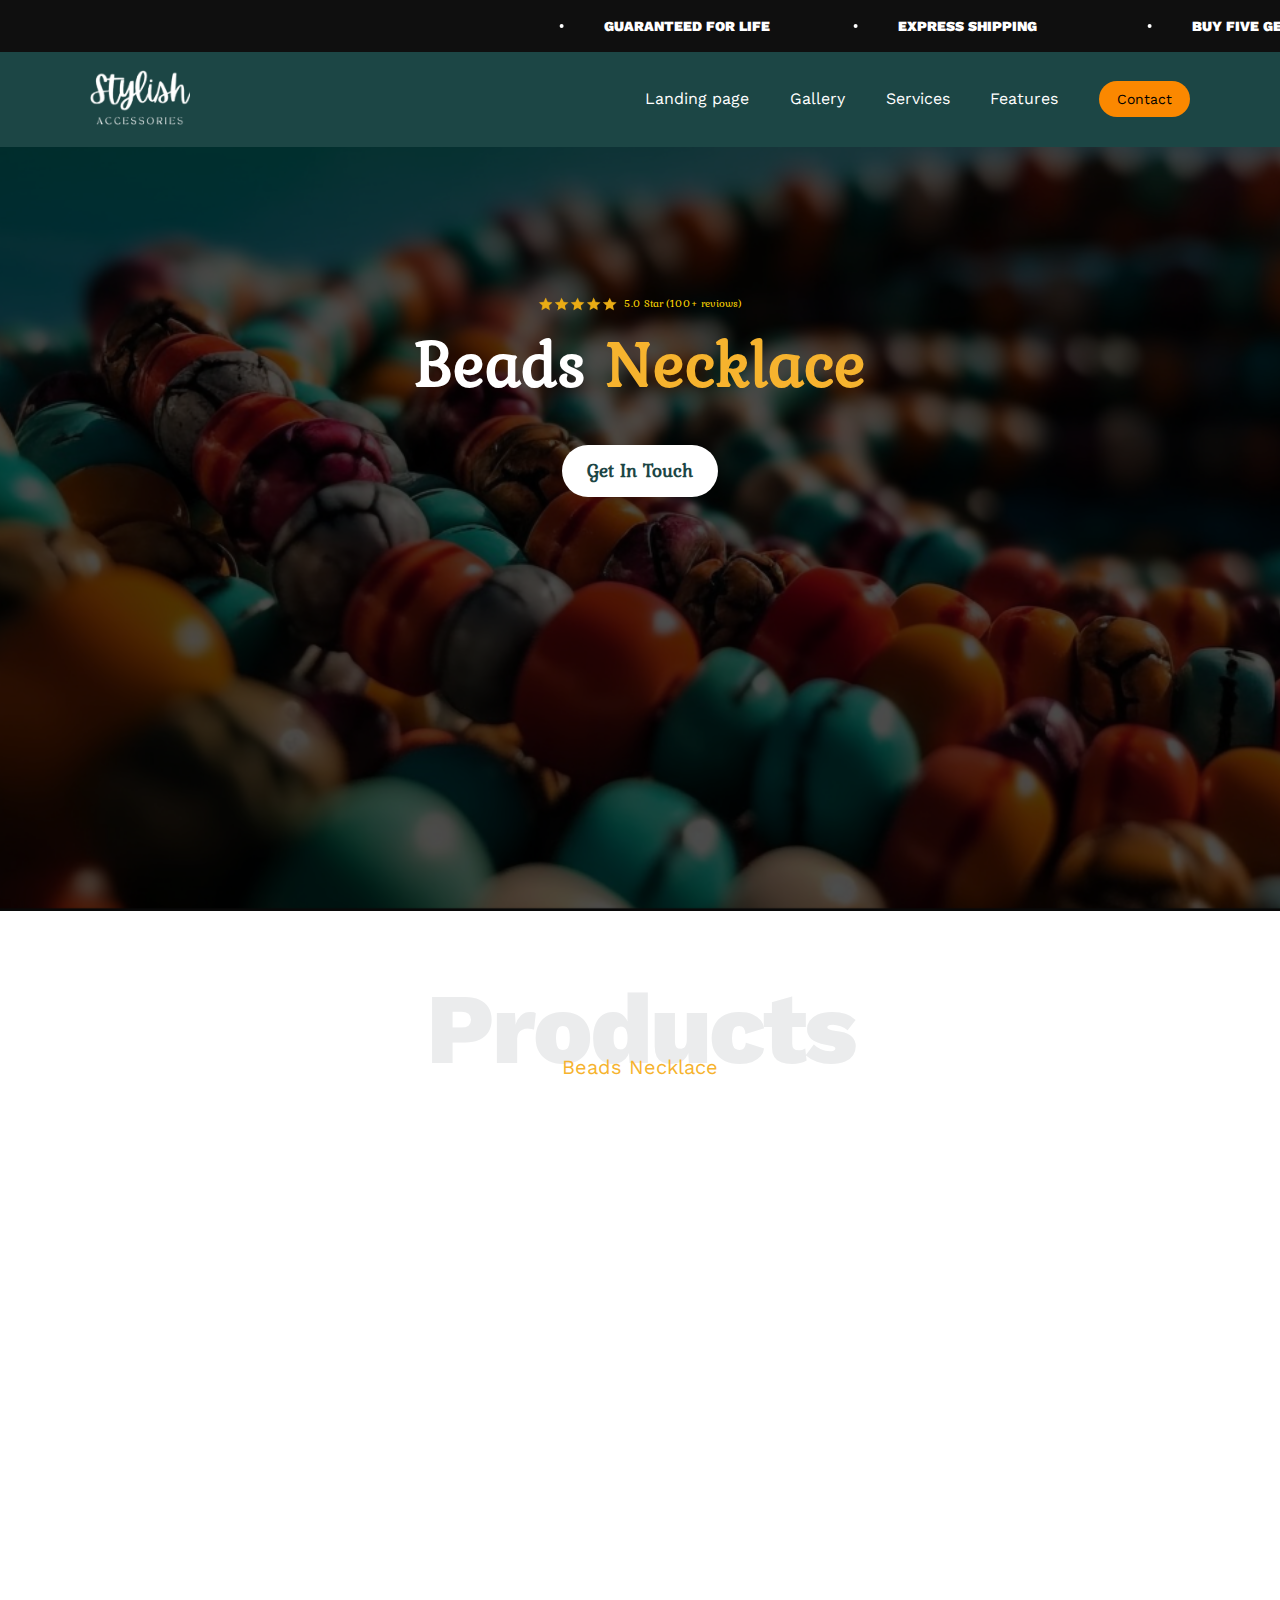
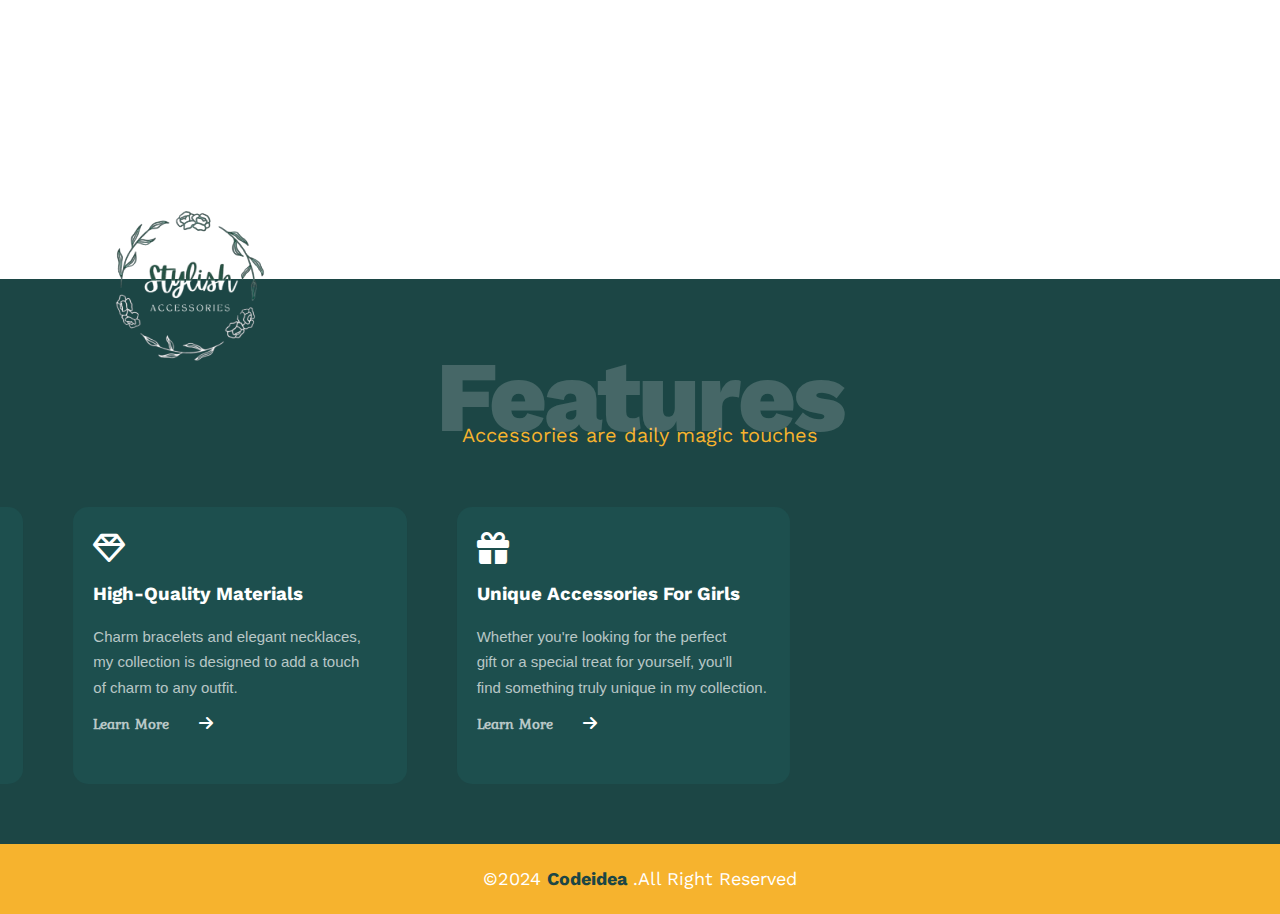
<file: beads-necklace.html>
<!DOCTYPE html>
<html lang="en">
<head>
    <meta charset="UTF-8">
    <meta name="viewport" content="width=device-width, initial-scale=1.0">
    <title>Beads Necklace</title>
    <!-- main template CSS file -->
    <link rel="stylesheet" href="css/style.css">
    <link rel="stylesheet" href="css/beads-necklace.css">
    <!-- render all elements normally -->
    <link rel="stylesheet" href="css/normalize.css">
        <!-- google gonts -->
    <link href="https://fonts.googleapis.com/css2?family=Kurale&family=Vidaloka&display=swap" rel="stylesheet">

    <link href="https://fonts.googleapis.com/css2?family=Londrina+Outline&display=swap" rel="stylesheet">

    <link href="https://fonts.googleapis.com/css2?family=Londrina+Outline&family=Raleway:ital,wght@0,100..900;1,100..900&display=swap" rel="stylesheet">


    <link rel="preconnect" href="https://fonts.googleapis.com">
    <link rel="preconnect" href="https://fonts.gstatic.com" crossorigin>
    <link href="https://fonts.googleapis.com/css2?family=Work+Sans:ital,wght@0,300;0,400;0,500;0,600;0,700;1,200;1,600;1,700&display=swap" rel="stylesheet">
    <!-- icons -->
    <link rel="stylesheet" href="https://cdnjs.cloudflare.com/ajax/libs/font-awesome/6.2.0/css/all.min.css">
</head>
<body>
    <div class="scrolling-list ">
        <div class="scrolling-list-container">
            <span class="circle"></span>
            <span>GUARANTEED FOR LIFE</span>
            <span class="circle"></span>
            <span>EXPRESS SHIPPING</span>
            <span class="circle"></span>
            <span>BUY FIVE GET ONE 50% OFF</span>
            <span class="circle"></span>
            <span>GUARANTEED FOR LIFE</span>
            <span class="circle"></span>
            <span>EXPRESS SHIPPING</span>
            <span class="circle"></span>
            <span>BUY FIVE GET ONE 50% OFF</span>
            <span class="circle"></span>
            <span>GUARANTEED FOR LIFE</span>
            <span class="circle"></span>
            <span>EXPRESS SHIPPING</span>
            <span class="circle"></span>
            <span>BUY FIVE GET ONE 50% OFF</span>
            <span class="circle"></span>
            <span>GUARANTEED FOR LIFE</span>
            <span class="circle"></span>
            <span>EXPRESS SHIPPING</span>
            <span class="circle"></span>
            <span>BUY FIVE GET ONE 50% OFF</span>
            <span class="circle"></span>
            <span>GUARANTEED FOR LIFE</span>
            <span class="circle"></span>
            <span>EXPRESS SHIPPING</span>
            <span class="circle"></span>
            <span>BUY FIVE GET ONE 50% OFF</span>
            <span class="circle"></span>
            <span>GUARANTEED FOR LIFE</span>
            <span class="circle"></span>
            <span>EXPRESS SHIPPING</span>
            <span class="circle"></span>
            <span>BUY FIVE GET ONE 50% OFF</span>
            <span class="circle"></span>
        </div>
    </div>
    <!-- end about us -->

    <div class="header-spacer"> 
        <div class="header">
            <div class="container">
                <a href="index.html"><img class="logo" src="images/logo332.png" alt=""></a>
                <div class="links">
                    <span class="icon">
                        <span></span>
                        <span></span>
                        <span></span>
                    </span>
                    <ul class="ul">
                        <li><a href="index.html">Landing page</a></li>
                        <li><a href="index.html#gallery">Gallery</a></li>
                        <li><a href="index.html#services">Services</a></li>
                        <li><a href="index.html#features">Features</a></li>
                            <a href="https://chat.whatsapp.com/KmsNPLaY1Qe7cDNpF7Rr8Y" class="contact">
                            <button class="button">
                                Contact
                            </button>
                            </a>
                        </li>
                    </ul>
                </div> 
                <menu class="menu">
                    <div class="x">X</div>
                    <ul class="Phone-ul">
                        <li><a href="#landing">Landing page</a></li>
                        <li><a href="#gallery">Gallery</a></li>
                        <li><a href="#services">Services</a></li>
                        <li><a href="#features">Features</a></li>
                        <li><a href="beads-necklace.html">Beads Necklace</a></li>
                        <li><a href="phone-charm.html">Phone Charm</a></li>
                        <li><a href="bracelet.html">Beads Bracelet</a></li>
                    </ul>
                </menu>
            </div>
        </div>
    </div>
    <!-- end header -->
    <!-- start landing section -->
    <div class="beads-necklace-landing" id="beads-necklace-landing">
        <div class="over-lay"></div>
        <div class="container">
            <div class="intro-text">
                <div class="five-stars">
                    <img src="images/five-stars2.png" alt="">
                    5.0 Star (100+ reviows)
                </div>
                <h1 class="intro-title"><span>Beads</span> Necklace</h1>
                <a href="https://chat.whatsapp.com/KmsNPLaY1Qe7cDNpF7Rr8Y" class="button">Get In Touch</a>
            </div>
        </div>
    </div>
    <div class="products">
        <h2 class="special-heading">
            Products
        </h2>
        <p>Beads Necklace</p>
        <div class="container">
            <div class="prod">
                <img src="images/product2.png" alt="">
                <p>Beads necklace in white with smiley face </p>
                <div class="save">
                    <span class="after-save">LE 20</span>
                    <span class="before-save">LE 25</span>
                </div>
            </div>
            <div class="prod">
                <img src="images/product3.png" alt="">
                <p>Beads necklace in baby blue and white</p>
                <div class="save">
                    <span class="after-save">LE 20</span>
                    <span class="before-save">LE 25</span>
                </div>
            </div>
            <div class="prod">
                <img src="images/product7.png" alt="">
                <p>Beads necklace in black and white with hearts</p>
                <div class="save">
                    <span class="after-save">LE 20</span>
                    <span class="before-save">LE 25</span>
                </div>
            </div>
            <div class="prod">
                <img src="images/product1.png" alt="">
                <p>Beads necklace in blue and white</p>
                <div class="save">
                    <span class="after-save">LE 20</span>
                    <span class="before-save">LE 25</span>
                </div>
            </div>
            <div class="prod">
                <img src="images/product5.png" alt="">
                <p>Beads necklace in green and white</p>
                <div class="save">
                    <span class="after-save">LE 20</span>
                    <span class="before-save">LE 25</span>
                </div>
            </div>
            <div class="prod">
                <img src="images/product6.png" alt="">
                <p>Beads necklace in green and white with flowers</p>
                <div class="save">
                    <span class="after-save">LE 20</span>
                    <span class="before-save">LE 25</span>
                </div>
            </div>
            <div class="prod">
                <img src="images/product8.png" alt="">
                <p>Colorful beaded necklace with hearts</p>
                <div class="save">
                    <span class="after-save">LE 20</span>
                    <span class="before-save">LE 25</span>
                </div>
            </div>
            <div class="prod">
                <img src="images/product4.png" alt="">
                <p>Beads necklace in yellow and pink</p>
                <div class="save">
                    <span class="after-save">LE 20</span>
                    <span class="before-save">LE 25</span>
                </div>
            </div>
        </div>
    </div>
        <!-- start features -->
        <div class="features" id="features">
            <div class="animation-logo">
                <img src="images/logoooo11.png" alt="">
                <img class="logo2" src="images/logoooo2.png" alt="">
            </div>
            <h2 class="special-heading">
                Features
            </h2>
            <p>Accessories are daily magic touches</p>
            <div class="container">
                <div class="feat feat1">
                    <i class="fa-solid fa-wand-magic-sparkles fa-2x"></i>
                    <h3>Created With Love</h3>
                    <P>Each piece I create is handmade with love <br> and attention to detail,
                        ensuring that every accessory is as special as the girl who wears it. 
                    </P>
                    <a href="#gallery" class="button">
                        <span>Learn More</span>
                        <div class="arrow">
                            <i class="fa-solid fa-arrow-right"></i>
                        </div>
                    </a>
                </div>
                <div class="feat feat2">
                    <i class="far fa-gem fa-2x"></i>
                    <h3>High-Quality Materials</h3>
                    <P>
                        Charm bracelets and elegant necklaces, <br>
                        my collection is designed to add a touch <br> 
                        of charm to any outfit. 
                    </P>
                    <a href="#gallery" class="button">
                        <span>Learn More</span>
                        <div class="arrow">
                            <i class="fa-solid fa-arrow-right"></i>
                        </div>
                    </a>
                </div>
                <div class="feat feat3">
                    <i class="fa-solid fa-gift fa-2x"></i>
                    <h3>Unique Accessories For Girls</h3>
                    <P>
                        Whether you're looking for the perfect <br>
                        gift or a special treat for yourself, you'll <br> 
                        find something truly unique in my collection. 
                    </P>
                    <a href="#gallery" class="button">
                        <span>Learn More</span>
                        <div class="arrow">
                            <i class="fa-solid fa-arrow-right"></i>
                        </div>
                    </a>
                </div>
            </div>
        </div>
        <!-- end features -->
        <div class="footer">
            &copy;2024 <span>Codeidea</span> .All Right Reserved 
        </div>

    <script src="js/main.js"></script>
    <script src="js/js2.js"></script>

    </body>
</html>
</file>
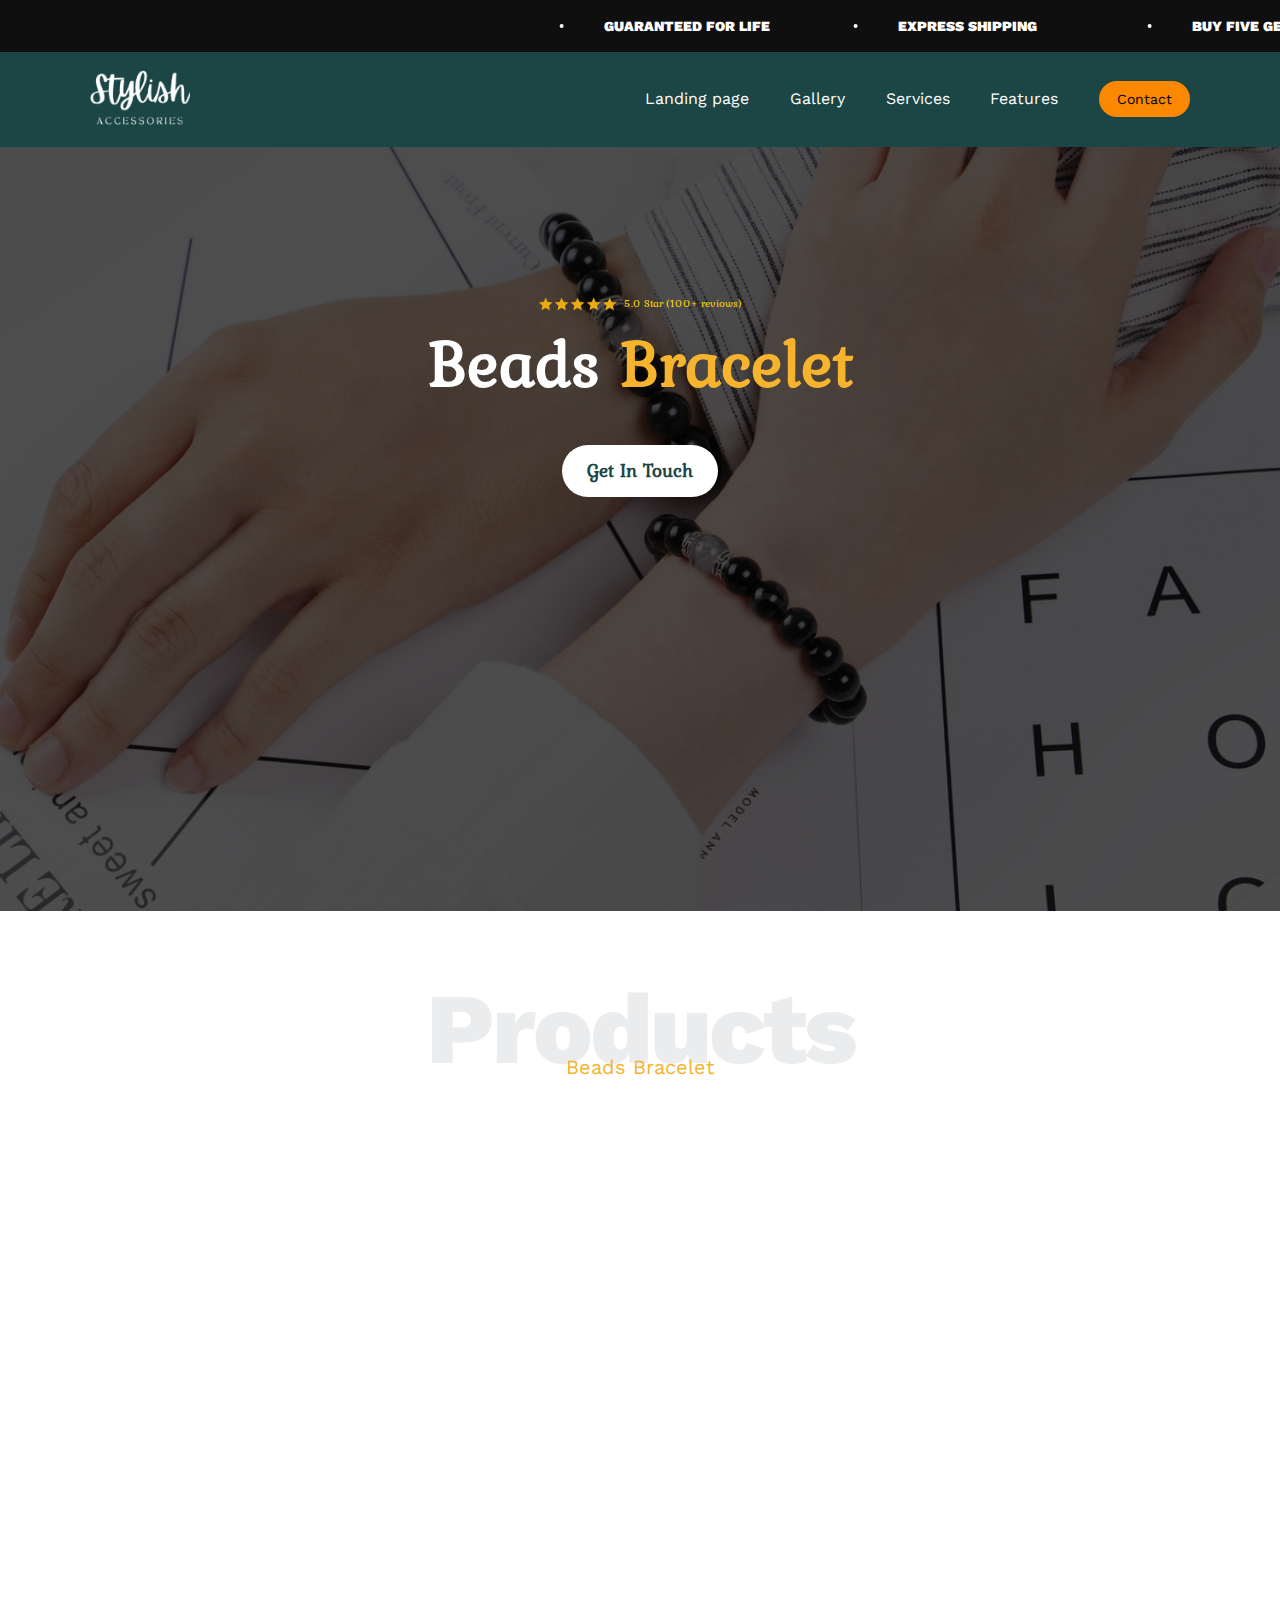
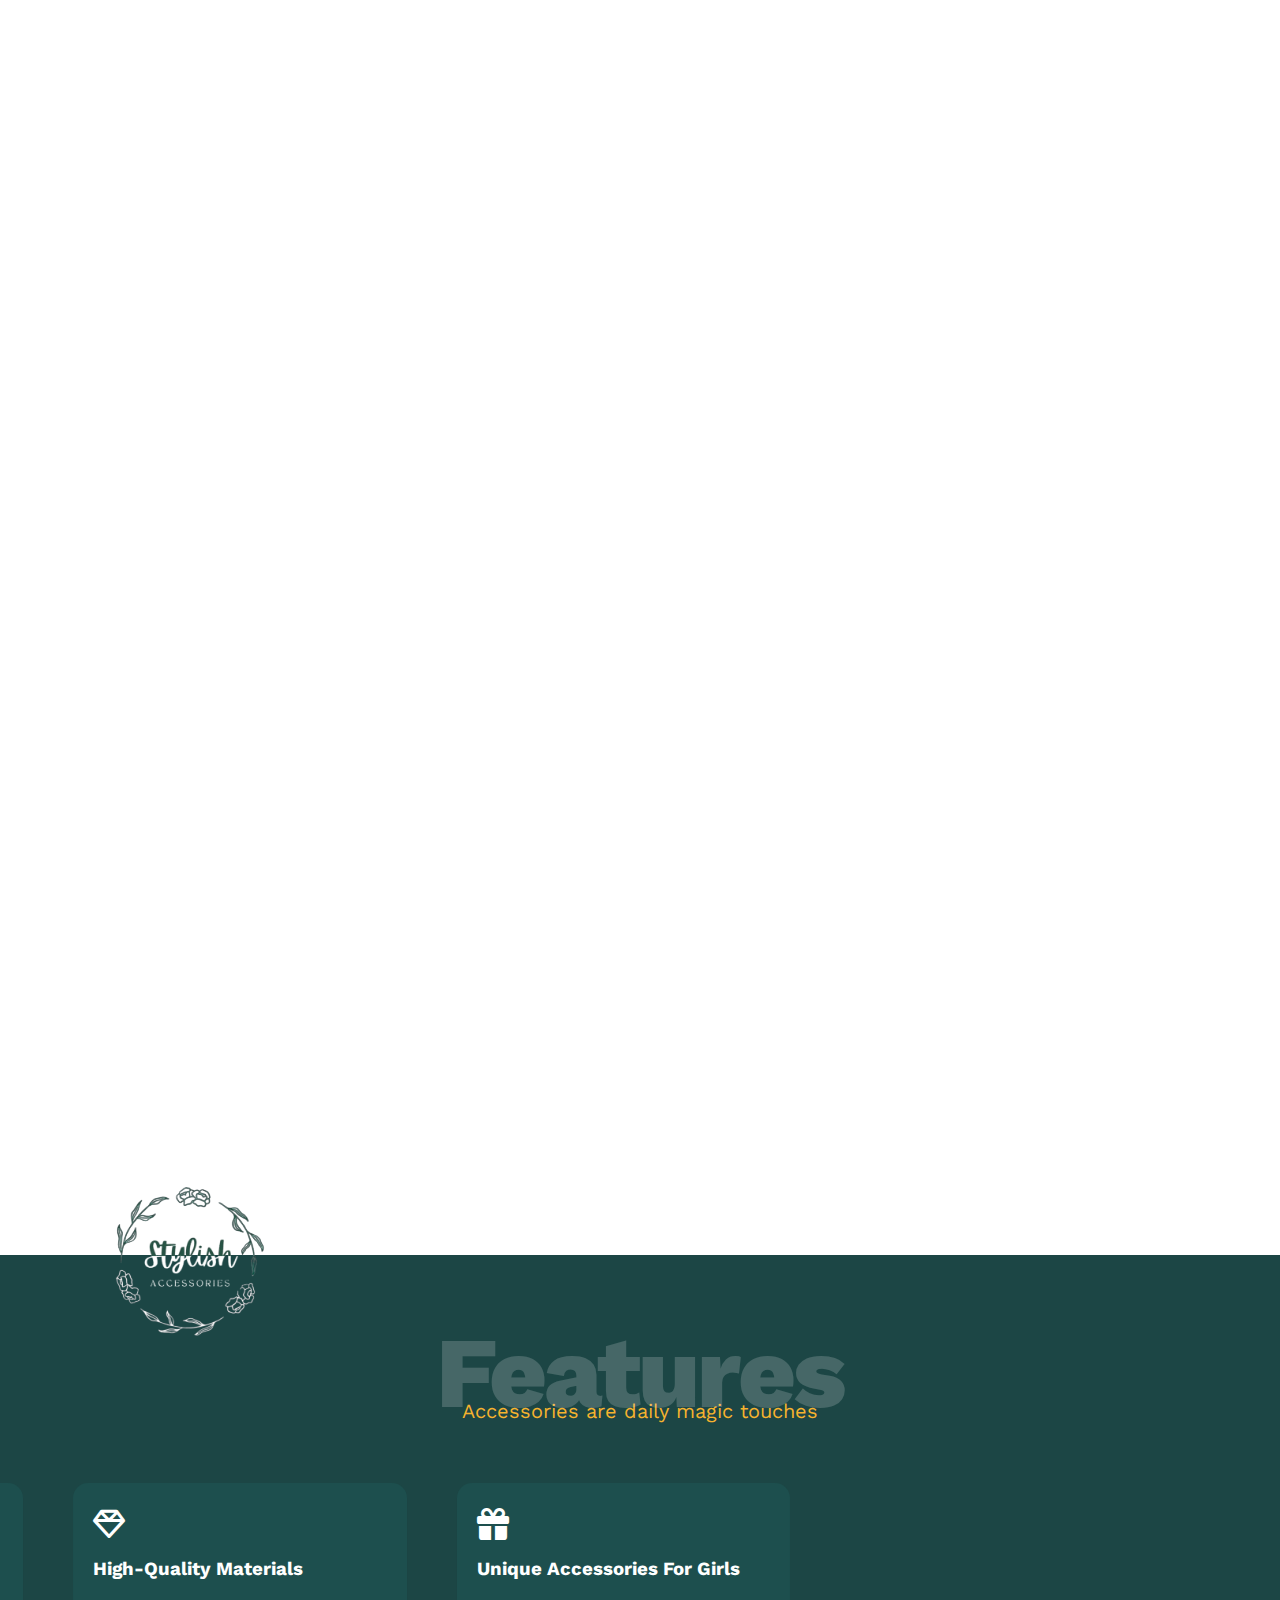
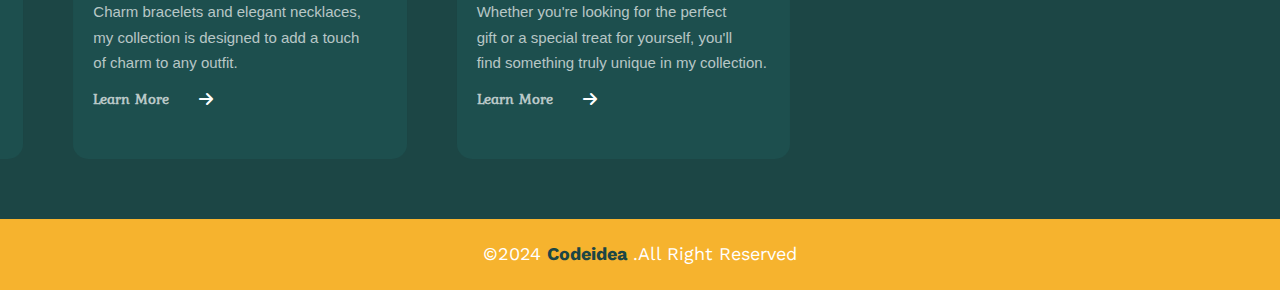
<file: bracelet.html>
<!DOCTYPE html>
<html lang="en">
<head>
    <meta charset="UTF-8">
    <meta name="viewport" content="width=device-width, initial-scale=1.0">
    <title>Beads Necklace</title>
    <!-- main template CSS file -->
    <link rel="stylesheet" href="css/style.css">
    <link rel="stylesheet" href="css/beads-necklace.css">
    <link rel="stylesheet" href="css/phone-charm.css">
    <link rel="stylesheet" href="css/bracelet.css">
    <!-- render all elements normally -->
    <link rel="stylesheet" href="css/normalize.css">
        <!-- google gonts -->
    <link href="https://fonts.googleapis.com/css2?family=Kurale&family=Vidaloka&display=swap" rel="stylesheet">

    <link href="https://fonts.googleapis.com/css2?family=Londrina+Outline&display=swap" rel="stylesheet">

    <link href="https://fonts.googleapis.com/css2?family=Londrina+Outline&family=Raleway:ital,wght@0,100..900;1,100..900&display=swap" rel="stylesheet">


    <link rel="preconnect" href="https://fonts.googleapis.com">
    <link rel="preconnect" href="https://fonts.gstatic.com" crossorigin>
    <link href="https://fonts.googleapis.com/css2?family=Work+Sans:ital,wght@0,300;0,400;0,500;0,600;0,700;1,200;1,600;1,700&display=swap" rel="stylesheet">
    <!-- icons -->
    <link rel="stylesheet" href="https://cdnjs.cloudflare.com/ajax/libs/font-awesome/6.2.0/css/all.min.css">
</head>
<body>
    <div class="scrolling-list ">
        <div class="scrolling-list-container">
            <span class="circle"></span>
            <span>GUARANTEED FOR LIFE</span>
            <span class="circle"></span>
            <span>EXPRESS SHIPPING</span>
            <span class="circle"></span>
            <span>BUY FIVE GET ONE 50% OFF</span>
            <span class="circle"></span>
            <span>GUARANTEED FOR LIFE</span>
            <span class="circle"></span>
            <span>EXPRESS SHIPPING</span>
            <span class="circle"></span>
            <span>BUY FIVE GET ONE 50% OFF</span>
            <span class="circle"></span>
            <span>GUARANTEED FOR LIFE</span>
            <span class="circle"></span>
            <span>EXPRESS SHIPPING</span>
            <span class="circle"></span>
            <span>BUY FIVE GET ONE 50% OFF</span>
            <span class="circle"></span>
            <span>GUARANTEED FOR LIFE</span>
            <span class="circle"></span>
            <span>EXPRESS SHIPPING</span>
            <span class="circle"></span>
            <span>BUY FIVE GET ONE 50% OFF</span>
            <span class="circle"></span>
            <span>GUARANTEED FOR LIFE</span>
            <span class="circle"></span>
            <span>EXPRESS SHIPPING</span>
            <span class="circle"></span>
            <span>BUY FIVE GET ONE 50% OFF</span>
            <span class="circle"></span>
            <span>GUARANTEED FOR LIFE</span>
            <span class="circle"></span>
            <span>EXPRESS SHIPPING</span>
            <span class="circle"></span>
            <span>BUY FIVE GET ONE 50% OFF</span>
            <span class="circle"></span>
        </div>
    </div>
    <!-- end about us -->

    <div class="header-spacer"> 
        <div class="header">
            <div class="container">
                <a href="index.html"><img class="logo" src="images/logo332.png" alt=""></a>
                <div class="links">
                    <span class="icon">
                        <span></span>
                        <span></span>
                        <span></span>
                    </span>
                    <ul class="ul">
                        <li><a href="index.html">Landing page</a></li>
                        <li><a href="index.html#gallery">Gallery</a></li>
                        <li><a href="index.html#services">Services</a></li>
                        <li><a href="index.html#features">Features</a></li>
                            <a href="https://chat.whatsapp.com/KmsNPLaY1Qe7cDNpF7Rr8Y" class="contact">
                            <button class="button">
                                Contact
                            </button>
                            </a>
                        </li>
                    </ul>
                </div>
                <menu class="menu">
                    <div class="x">X</div>
                    <ul class="Phone-ul">
                        <li><a href="#landing">Landing page</a></li>
                        <li><a href="#gallery">Gallery</a></li>
                        <li><a href="#services">Services</a></li>
                        <li><a href="#features">Features</a></li>
                        <li><a href="beads-necklace.html">Beads Necklace</a></li>
                        <li><a href="phone-charm.html">Phone Charm</a></li>
                        <li><a href="bracelet.html">Beads Bracelet</a></li>
                    </ul>
                </menu>
            </div>
        </div>
    </div>
    <!-- end header -->
    <!-- start landing section -->
    <div class="bracelet-landing" id="phone-charm-landing">
        <div class="over-lay"></div>
        <div class="container">
            <div class="intro-text">
                <div class="five-stars">
                    <img src="images/five-stars2.png" alt="">
                    5.0 Star (100+ reviows)
                </div>
                <h1 class="intro-title"><span> Beads</span> Bracelet</h1>
                <a href="https://chat.whatsapp.com/KmsNPLaY1Qe7cDNpF7Rr8Y" class="button">Get In Touch</a>
            </div>
        </div>
    </div>
    <div class="products">
        <h2 class="special-heading">
            Products
        </h2>
        <p>Beads Bracelet</p>
        <div class="container">
            <div class="prod">
                <img src="images/bracelet1.png" alt="">
                <p>Beads bracelet in green and white</p>
                <div class="save">
                    <span class="after-save">10 LE</span>
                    <span class="before-save">LE 15</span>
                </div>
            </div>
            <div class="prod">
                <img src="images/bracelet2.png" alt="">
                <p>Beads bracelet in black and white with hearts</p>
                <div class="save">
                    <span class="after-save">10 LE</span>
                    <span class="before-save">LE 15</span>
                </div>
            </div>
            <div class="prod">
                <img src="images/bracelet23.png" alt="">
                <p>Beads bracelet in blue and purple and white</p>
                <div class="save">
                    <span class="after-save">10 LE</span>
                    <span class="before-save">LE 15</span>
                </div>
            </div>
            <div class="prod">
                <img src="images/bracelet4.png" alt="">
                <p>Beads bracelet in green and white and black</p>
                <div class="save">
                    <span class="after-save">10 LE</span>
                    <span class="before-save">LE 15</span>
                </div>
            </div>
            <div class="prod">
                <img src="images/bracelet5.png" alt="">
                <p>Beads bracelet in blue and white with leaves</p>
                <div class="save">
                    <span class="after-save">20 LE</span>
                    <span class="before-save">LE 25</span>
                </div>
            </div>
            <div class="prod">
                <img src="images/bracelet6.png" alt="">
                <p>Beads bracelet in yellow and white with flowers and lemon</p>
                <div class="save">
                    <span class="after-save">20 LE</span>
                    <span class="before-save">LE 25</span>
                </div>
            </div>
            <div class="prod">
                <img src="images/bracelet88.png" alt="">
                <p>Colorful bracelet with fishes</p>
                <div class="save">
                    <span class="after-save">20 LE</span>
                    <span class="before-save">LE 25</span>
                </div>
            </div>
            <div class="prod">
                <img src="images/bracelet7.png" alt="">
                <p>Colorful bracelet with square hearts</p>
                <div class="save">
                    <span class="after-save">20 LE</span>
                    <span class="before-save">LE 25</span>
                </div>
            </div>
            <div class="prod">
                <img src="images/bracelet9.png" alt="">
                <p>White sea shell bracelet</p>
                <div class="save">
                    <span class="after-save">20 LE</span>
                    <span class="before-save">LE 25</span>
                </div>
            </div>
            <div class="prod">
                <img src="images/bracelet10.png" alt="">
                <p>Beads bracelet in blue and white with leaves</p>
                <div class="save">
                    <span class="after-save">20 LE</span>
                    <span class="before-save">LE 25</span>
                </div>
            </div>
            <div class="prod">
                <img src="images/bracelet11.png" alt="">
                <p>Beads bracelet in black and white with hearts</p>
                <div class="save">
                    <span class="after-save">10 LE</span>
                    <span class="before-save">LE 15</span>
                </div>
            </div>
            <div class="prod">
                <img src="images/bracelet12.png" alt="">
                <p>Beads bracelet in baby blue and transparent white</p>
                <div class="save">
                    <span class="after-save">10 LE</span>
                    <span class="before-save">LE 15</span>
                </div>
            </div>
            <div class="prod">
                <img src="images/bracelet13.png" alt="">
                <p>Beads bracelet in baby blue</p>
                <div class="save">
                    <span class="after-save">10 LE</span>
                    <span class="before-save">LE 15</span>
                </div>
            </div>
            <div class="prod">
                <img src="images/bracelet14.png" alt="">
                <p>Colorful bracelet with stars</p>
                <div class="save">
                    <span class="after-save">10 LE</span>
                    <span class="before-save">LE 15</span>
                </div>
            </div>
            <div class="prod">
                <img src="images/bracelet15.png" alt="">
                <p>Beads bracelet in orange and white</p>
                <div class="save">
                    <span class="after-save">10 LE</span>
                    <span class="before-save">LE 15</span>
                </div>
            </div>
            <div class="prod">
                <img src="images/bracelet18.png" alt="">
                <p>Colorful bracelet</p>
                <div class="save">
                    <span class="after-save">10 LE</span>
                    <span class="before-save">LE 15</span>
                </div>
            </div>
            <div class="prod">
                <img src="images/bracelet19.png" alt="">
                <p>Beads bracelet in blue and pink and transparent white</p>
                <div class="save">
                    <span class="after-save">10 LE</span>
                    <span class="before-save">LE 15</span>
                </div>
            </div>
            <div class="prod">
                <img src="images/bracelet20.png" alt="">
                <p>Beads bracelet in blue and white</p>
                <div class="save">
                    <span class="after-save">10 LE</span>
                    <span class="before-save">LE 15</span>
                </div>
            </div>
            <div class="prod">
                <img src="images/bracelet22.png" alt="">
                <p>Beads bracelet in green and white</p>
                <div class="save">
                    <span class="after-save">10 LE</span>
                    <span class="before-save">LE 15</span>
                </div>
            </div>
            <div class="prod">
                <img src="images/bracelet24.png" alt="">
                <p>Beads bracelet in pink and transparent white</p>
                <div class="save">
                    <span class="after-save">10 LE</span>
                    <span class="before-save">LE 15</span>
                </div>
            </div>
        </div>
    </div>
        <!-- start features -->
        <div class="features" id="features">
            <div class="animation-logo">
                <img src="images/logoooo11.png" alt="">
                <img class="logo2" src="images/logoooo2.png" alt="">
            </div>
            <h2 class="special-heading">
                Features
            </h2>
            <p>Accessories are daily magic touches</p>
            <div class="container">
                <div class="feat feat1">
                    <i class="fa-solid fa-wand-magic-sparkles fa-2x"></i>
                    <h3>Created With Love</h3>
                    <P>Each piece I create is handmade with love <br> and attention to detail,
                        ensuring that every accessory is as special as the girl who wears it. 
                    </P>
                    <a href="#gallery" class="button">
                        <span>Learn More</span>
                        <div class="arrow">
                            <i class="fa-solid fa-arrow-right"></i>
                        </div>
                    </a>
                </div>
                <div class="feat feat2">
                    <i class="far fa-gem fa-2x"></i>
                    <h3>High-Quality Materials</h3>
                    <P>
                        Charm bracelets and elegant necklaces, <br>
                        my collection is designed to add a touch <br> 
                        of charm to any outfit. 
                    </P>
                    <a href="#gallery" class="button">
                        <span>Learn More</span>
                        <div class="arrow">
                            <i class="fa-solid fa-arrow-right"></i>
                        </div>
                    </a>
                </div>
                <div class="feat feat3">
                    <i class="fa-solid fa-gift fa-2x"></i>
                    <h3>Unique Accessories For Girls</h3>
                    <P>
                        Whether you're looking for the perfect <br>
                        gift or a special treat for yourself, you'll <br> 
                        find something truly unique in my collection. 
                    </P>
                    <a href="#gallery" class="button">
                        <span>Learn More</span>
                        <div class="arrow">
                            <i class="fa-solid fa-arrow-right"></i>
                        </div>
                    </a>
                </div>
            </div>
        </div>
        <!-- end features -->
        <div class="footer">
            &copy;2024 <span>Codeidea</span> .All Right Reserved 
        </div>

    <script src="js/main.js"></script>
    <script src="js/js2.js"></script>
    <script src="js/js3.js"></script>


    </body>
</html>
</file>
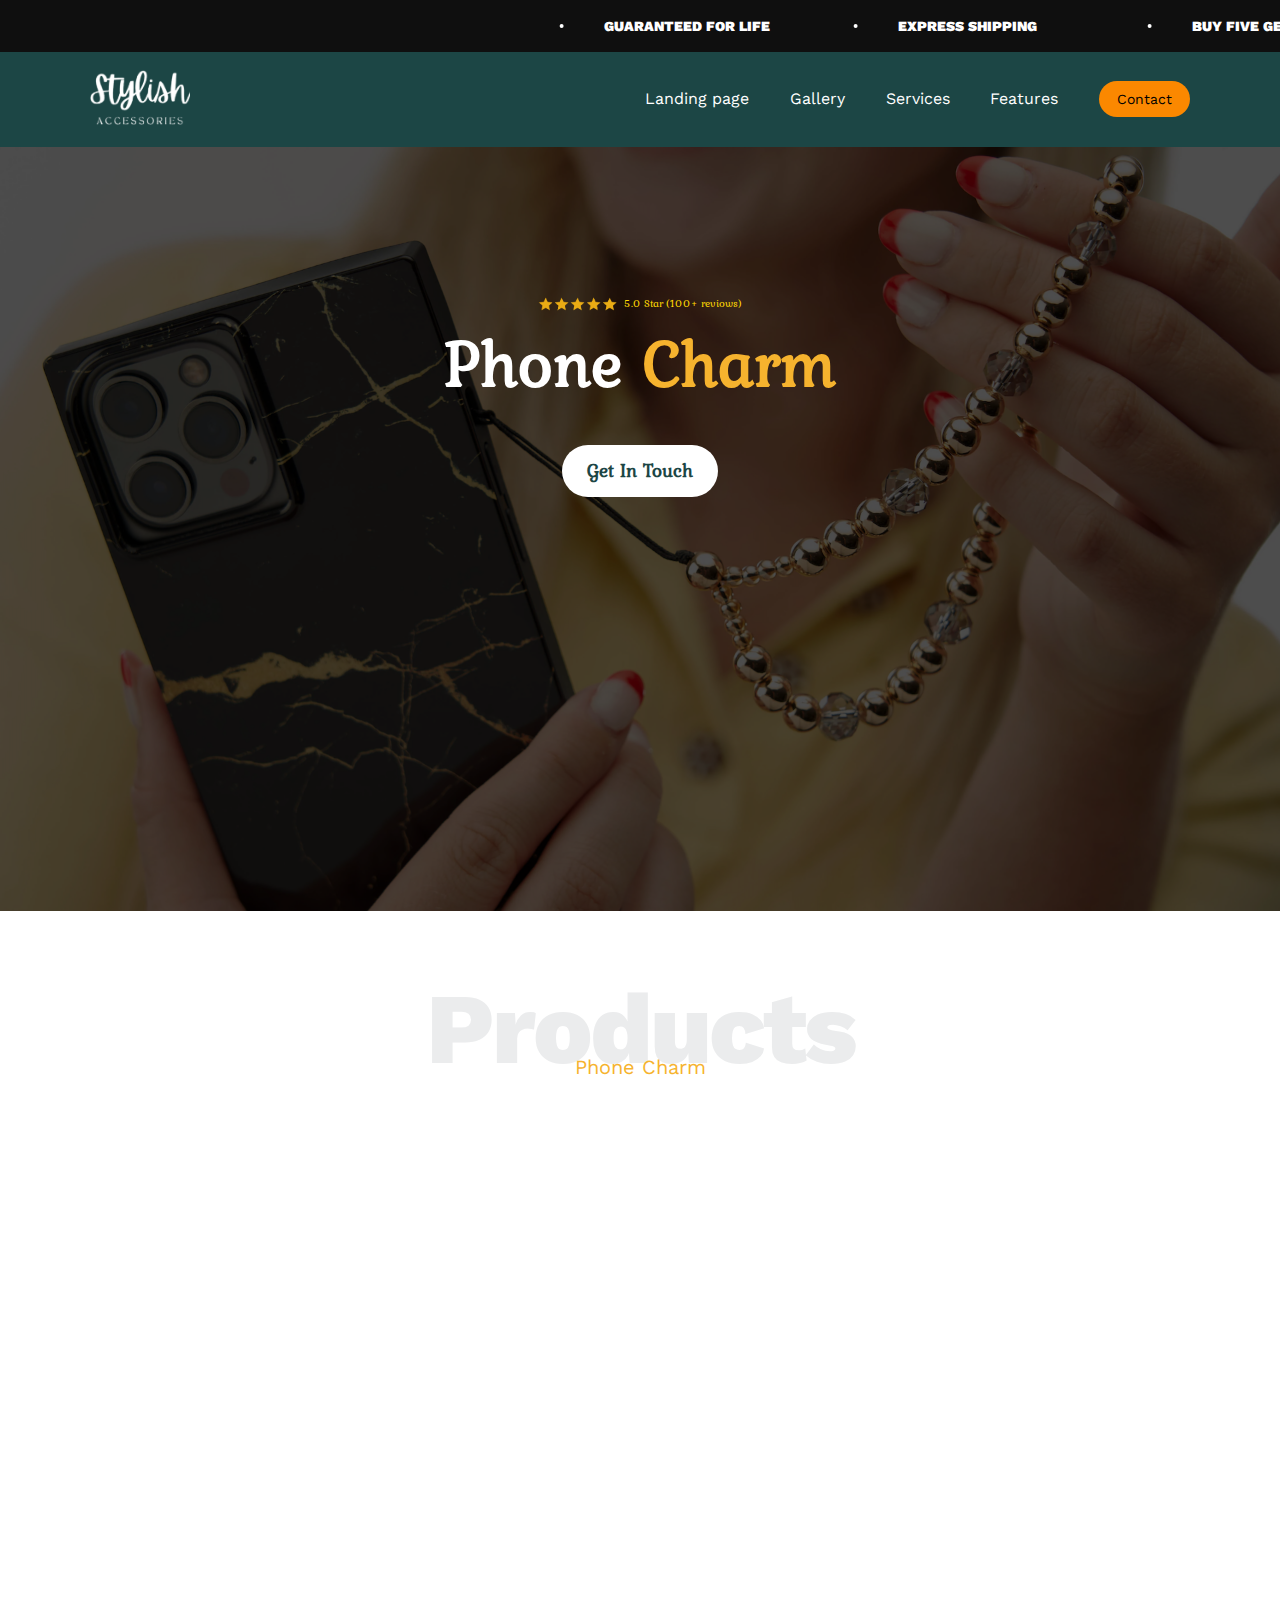
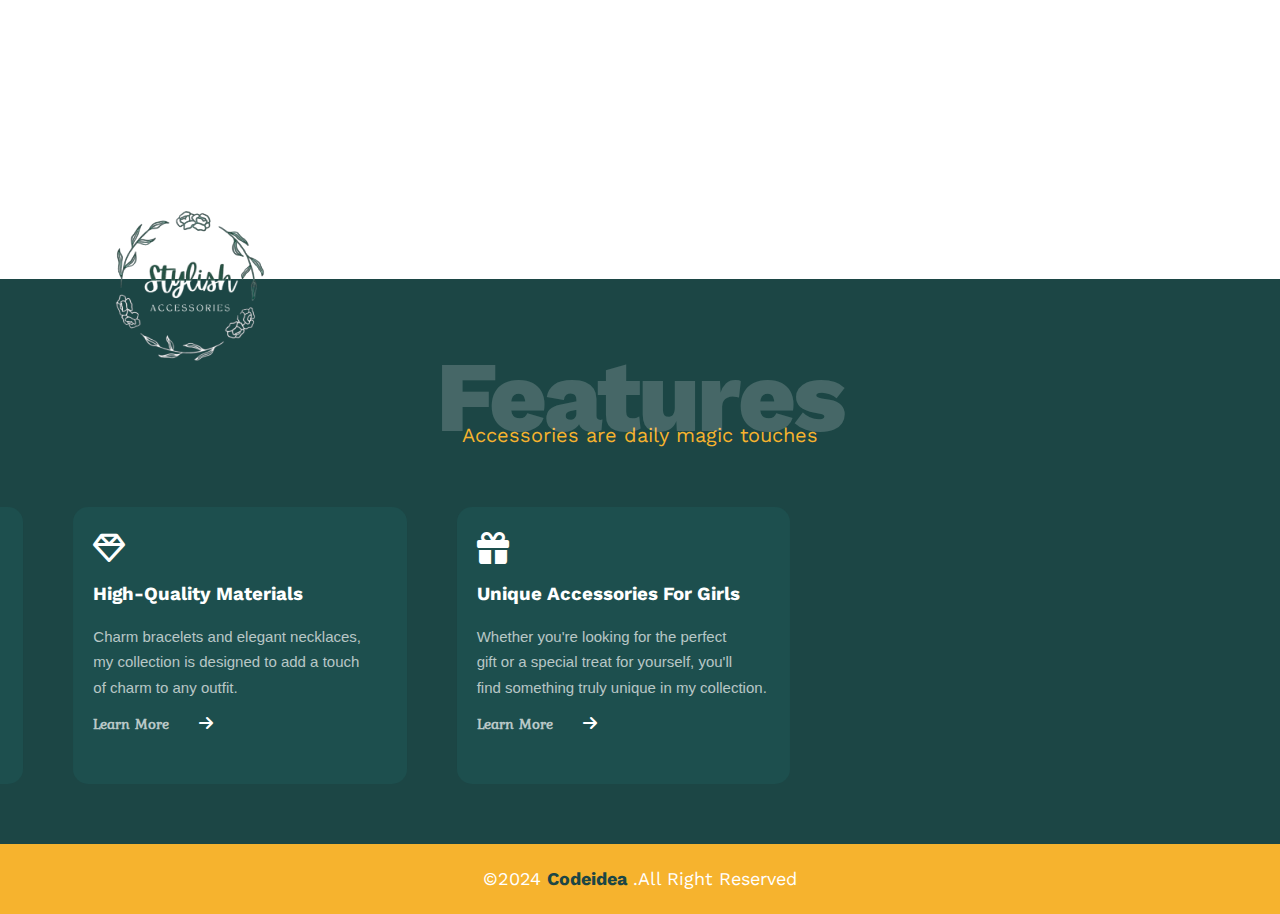
<file: phone-charm.html>
<!DOCTYPE html>
<html lang="en">
<head>
    <meta charset="UTF-8">
    <meta name="viewport" content="width=device-width, initial-scale=1.0">
    <title>Beads Necklace</title>
    <!-- main template CSS file -->
    <link rel="stylesheet" href="css/style.css">
    <link rel="stylesheet" href="css/beads-necklace.css">
    <link rel="stylesheet" href="css/phone-charm.css">
    <!-- render all elements normally -->
    <link rel="stylesheet" href="css/normalize.css">
        <!-- google gonts -->
    <link href="https://fonts.googleapis.com/css2?family=Kurale&family=Vidaloka&display=swap" rel="stylesheet">

    <link href="https://fonts.googleapis.com/css2?family=Londrina+Outline&display=swap" rel="stylesheet">

    <link href="https://fonts.googleapis.com/css2?family=Londrina+Outline&family=Raleway:ital,wght@0,100..900;1,100..900&display=swap" rel="stylesheet">


    <link rel="preconnect" href="https://fonts.googleapis.com">
    <link rel="preconnect" href="https://fonts.gstatic.com" crossorigin>
    <link href="https://fonts.googleapis.com/css2?family=Work+Sans:ital,wght@0,300;0,400;0,500;0,600;0,700;1,200;1,600;1,700&display=swap" rel="stylesheet">
    <!-- icons -->
    <link rel="stylesheet" href="https://cdnjs.cloudflare.com/ajax/libs/font-awesome/6.2.0/css/all.min.css">
</head>
<body>
    <div class="scrolling-list ">
        <div class="scrolling-list-container">
            <span class="circle"></span>
            <span>GUARANTEED FOR LIFE</span>
            <span class="circle"></span>
            <span>EXPRESS SHIPPING</span>
            <span class="circle"></span>
            <span>BUY FIVE GET ONE 50% OFF</span>
            <span class="circle"></span>
            <span>GUARANTEED FOR LIFE</span>
            <span class="circle"></span>
            <span>EXPRESS SHIPPING</span>
            <span class="circle"></span>
            <span>BUY FIVE GET ONE 50% OFF</span>
            <span class="circle"></span>
            <span>GUARANTEED FOR LIFE</span>
            <span class="circle"></span>
            <span>EXPRESS SHIPPING</span>
            <span class="circle"></span>
            <span>BUY FIVE GET ONE 50% OFF</span>
            <span class="circle"></span>
            <span>GUARANTEED FOR LIFE</span>
            <span class="circle"></span>
            <span>EXPRESS SHIPPING</span>
            <span class="circle"></span>
            <span>BUY FIVE GET ONE 50% OFF</span>
            <span class="circle"></span>
            <span>GUARANTEED FOR LIFE</span>
            <span class="circle"></span>
            <span>EXPRESS SHIPPING</span>
            <span class="circle"></span>
            <span>BUY FIVE GET ONE 50% OFF</span>
            <span class="circle"></span>
            <span>GUARANTEED FOR LIFE</span>
            <span class="circle"></span>
            <span>EXPRESS SHIPPING</span>
            <span class="circle"></span>
            <span>BUY FIVE GET ONE 50% OFF</span>
            <span class="circle"></span>
        </div>
    </div>
    <!-- end about us -->

    <div class="header-spacer"> 
        <div class="header">
            <div class="container">
                <a href="index.html"><img class="logo" src="images/logo332.png" alt=""></a>
                <div class="links">
                    <span class="icon">
                        <span></span>
                        <span></span>
                        <span></span>
                    </span>
                    <ul class="ul">
                        <li><a href="index.html">Landing page</a></li>
                        <li><a href="index.html#gallery">Gallery</a></li>
                        <li><a href="index.html#services">Services</a></li>
                        <li><a href="index.html#features">Features</a></li>
                            <a href="https://chat.whatsapp.com/KmsNPLaY1Qe7cDNpF7Rr8Y" class="contact">
                            <button class="button">
                                Contact
                            </button>
                            </a>
                        </li>
                    </ul>
                </div>
                <menu class="menu">
                    <div class="x">X</div>
                    <ul class="Phone-ul">
                        <li><a href="#landing">Landing page</a></li>
                        <li><a href="#gallery">Gallery</a></li>
                        <li><a href="#services">Services</a></li>
                        <li><a href="#features">Features</a></li>
                        <li><a href="beads-necklace.html">Beads Necklace</a></li>
                        <li><a href="phone-charm.html">Phone Charm</a></li>
                        <li><a href="bracelet.html">Beads Bracelet</a></li>
                    </ul>
                </menu>
            </div>
        </div>
    </div>
    <!-- end header -->
    <!-- start landing section -->
    <div class="phone-charm-landing" id="phone-charm-landing">
        <div class="over-lay"></div>
        <div class="container">
            <div class="intro-text">
                <div class="five-stars">
                    <img src="images/five-stars2.png" alt="">
                    5.0 Star (100+ reviows)
                </div>
                <h1 class="intro-title"><span>Phone</span> Charm</h1>
                <a href="https://chat.whatsapp.com/KmsNPLaY1Qe7cDNpF7Rr8Y" class="button">Get In Touch</a>
            </div>
        </div>
    </div>
    <div class="products">
        <h2 class="special-heading">
            Products
        </h2>
        <p>Phone Charm</p>
        <div class="container">
            <div class="prod">
                <img src="images/Phone-Charm11.png" alt="">
                <p> Blue Pastel Phone Strap</p>
                <div class="save">
                    <span class="after-save">LE 25</span>
                    <span class="before-save">LE 30</span>
                </div>
            </div>
            <div class="prod">
                <img src="images/Phone-Charm22.png" alt="">
                <p>Carnelian Phone Strap</p>
                <div class="save">
                    <span class="after-save">LE 25</span>
                    <span class="before-save">LE 30</span>
                </div>
            </div>
            <div class="prod">
                <img src="images/Phone-Charm33.png" alt="">
                <p>white Pastel Phone Strap with hearts</p>
                <div class="save">
                    <span class="after-save">LE 25</span>
                    <span class="before-save">LE 30</span>
                </div>
            </div>
            <div class="prod">
                <img src="images/Phone-Charm44.png" alt="">
                <p>Flower Phone Strap</p>
                <div class="save">
                    <span class="after-save">LE 25</span>
                    <span class="before-save">LE 30</span>
                </div>
            </div>
            <div class="prod">
                <img src="images/Phone-Charm55.png" alt="">
                <p>Beaded Gold Phone Strap</p>
                <div class="save">
                    <span class="after-save">LE 25</span>
                    <span class="before-save">LE 30</span>
                </div>
            </div>
            <div class="prod">
                <img src="images/Phone-Charm66.png" alt="">
                <p>Lotus Flower Phone Strap</p>
                <div class="save">
                    <span class="after-save">LE 25</span>
                    <span class="before-save">LE 30</span>
                </div>
            </div>
            <div class="prod">
                <img src="images/Phone-Charm77.png" alt="">
                <p>white Pastel Phone Strap with smile faces</p>
                <div class="save">
                    <span class="after-save">LE 25</span>
                    <span class="before-save">LE 30</span>
                </div>
            </div>
            <div class="prod">
                <img src="images/Phone-Charm88.png" alt="">
                <p>Rainbow Fruit Phone Strap</p>
                <div class="save">
                    <span class="after-save">LE 25</span>
                    <span class="before-save">LE 30</span>
                </div>
            </div>
        </div>
    </div>
        <!-- start features -->
        <div class="features" id="features">
            <div class="animation-logo">
                <img src="images/logoooo11.png" alt="">
                <img class="logo2" src="images/logoooo2.png" alt="">
            </div>
            <h2 class="special-heading">
                Features
            </h2>
            <p>Accessories are daily magic touches</p>
            <div class="container">
                <div class="feat feat1">
                    <i class="fa-solid fa-wand-magic-sparkles fa-2x"></i>
                    <h3>Created With Love</h3>
                    <P>Each piece I create is handmade with love <br> and attention to detail,
                        ensuring that every accessory is as special as the girl who wears it. 
                    </P>
                    <a href="#gallery" class="button">
                        <span>Learn More</span>
                        <div class="arrow">
                            <i class="fa-solid fa-arrow-right"></i>
                        </div>
                    </a>
                </div>
                <div class="feat feat2">
                    <i class="far fa-gem fa-2x"></i>
                    <h3>High-Quality Materials</h3>
                    <P>
                        Charm bracelets and elegant necklaces, <br>
                        my collection is designed to add a touch <br> 
                        of charm to any outfit. 
                    </P>
                    <a href="#gallery" class="button">
                        <span>Learn More</span>
                        <div class="arrow">
                            <i class="fa-solid fa-arrow-right"></i>
                        </div>
                    </a>
                </div>
                <div class="feat feat3">
                    <i class="fa-solid fa-gift fa-2x"></i>
                    <h3>Unique Accessories For Girls</h3>
                    <P>
                        Whether you're looking for the perfect <br>
                        gift or a special treat for yourself, you'll <br> 
                        find something truly unique in my collection. 
                    </P>
                    <a href="#gallery" class="button">
                        <span>Learn More</span>
                        <div class="arrow">
                            <i class="fa-solid fa-arrow-right"></i>
                        </div>
                    </a>
                </div>
            </div>
        </div>
        <div class="footer">
            &copy;2024 <span>Codeidea</span> .All Right Reserved 
        </div>

    <script src="js/main.js"></script>
    <script src="js/js2.js"></script>

    </body>
</html>
</file>
<file: css/style.css>
/* start varibels */
:root {
    --main-color: #1c4645;
    --section-padding: 60px;
    --section-background: #f6f6f6;
}
/* end varibels */

/* start glopal rules */
* {
    box-sizing: border-box;
}
html {
    scroll-behavior: smooth;
}
body {
    font-family: "Work Sans", sans-serif;
    overflow-x: hidden;
}
#loading-screen {
    position: fixed;
    width: 100%;
    height: 100%;
    background: whitesmoke;    
    display: flex;
    justify-content: center;
    align-items: center;
    z-index: 1000000000000000000;
}
#loading-screen img {
    width: 200px;
    position: absolute;
}
#loading-screen .logo-animation {
    animation-name: logo;
    animation-duration: 18s;
    animation-iteration-count: infinite;
    animation-fill-mode: both;
    animation-direction:alternate;
    animation-play-state: running;
    animation-fill-mode:forwards;
}
@keyframes logo {
    100% {
        transform: rotate(500deg);
    }
}
#content {
    overflow: hidden;
    width: 100%;
    position: relative;
}
.container {
    padding: 0 35px;
    margin: 0 auto;
}
/* small */
@media (min-width: 768px) {
    .container {
        width: 750px;
    }
}
/* medium */
@media (min-width: 992px) {
    .container {
        width: 970px;
    }
}
/* large */
@media (min-width: 1200px) {
    .container {
        width: 1170px;
    }
}
/* eng glopal rules */
/* start components */
.background {
    background-image: linear-gradient(to bottom, var(--main-color) 50% , var(--section-background) 50%);
}
.special-heading {
    color: #ebeced;
    font-size: 100px;
    text-align: center;
    margin: 0;
    font-weight: 800;
    letter-spacing: -3px;
}
.special-heading + p {
    margin: -30px 0 0;
    font-size: 20px;
    text-align: center;
    color: #f6b32e;
}
@media (max-width: 767px) {
    .special-heading {
        font-size: 60px;
    }
    .special-heading + p {
        margin-top: -20px;
    } 
}
/* end components *



/* start all skills */
.scrolling-list  {
    background-color: rgb(15, 15, 15);
    height: 1px;
    width: 100%;
    display: flex;
    justify-content: space-between;
    align-items: center;
    overflow: hidden;
    padding: 26px;
    transition: .2s;
}
.scrolling-list-container {
    display: flex;
    justify-content: space-between;
    align-items: center;
    animation: scrolling-list  100s linear infinite;
    transform: translateX(10%);
}
.scrolling-list  .scrolling-list-container span {
    font-weight: 900;
    font-style: normal;
    color:white;
    font-size: 14px;
    margin-right: 40px ;
    width: 210px;
}
.scrolling-list  .scrolling-list-container .circle {
    width: 4px;
    height: 4px;
    border-radius: 50%;
    background-color: white;
}
.scrolling-list  .scrolling-list-container .seo-friendly {
    width: 550px;
}
/* start all skills animation */
@keyframes scrolling-list  {
    from {
    transform: translateX(10%);
}
    to {
    transform: translateX(-100%);
    }
}

.header-spacer{
    height: 91px;
}
.header {
    padding: 18px;
    background-color: var(--main-color);
    width: 100%;
    transition: .8s  ease;
    z-index: 9999999999999;
}
.header.translate {
    background-color: #f6b32e;
}
.header .container {
    display: flex;
    justify-content: space-between;
    align-items: center;
}
.header .logo {
    width: 100px;
} 
.header .links {
    position: relative;
}
.header .links .icon {
    width: 30px;
    display: none;
    flex-wrap: wrap ;
    justify-content: flex-end;
    display: none;
}
.header .menu {
    display: none;
}
.header .links .icon span {
    background-color: white;
    margin-bottom: 5px;
}
.header .links .icon span:first-child {
    width: 100%;
    height: 2px;
}
.header .links .icon span:nth-child(2) {
    width: 60%;
    height: 2px;
    transition: 0.3s;
}
.header .links:hover span:nth-child(2) {
    width: 100%;
}
.header .links .icon span:last-child {
    width: 100%;
    height: 2px;
}

.header .ul {
    width: 545px;
    max-width: 800px;
    display: flex;
    justify-content: space-between;
    align-items: center;
    padding: 0;
    margin: 0;
    right: 0;
}
.header .ul a {
    color: white;
    font-size: 16px;
    transition: .3s;
}
.header .ul a:hover {
    color:  #fb8800;;
}
.header .ul a.change-color {
    color: var(--main-color);
}
.header .ul .contact .button{
    cursor: pointer;
    background-color: #fb8800;
    border: none;
    padding: 10px 18px;
    border-radius: 25px;
    font-size: 14px;
    transition: .3s;
}
.header .ul .contact .button:hover{
    color: white;
}
.header .ul .contact .button.translate {
    background-color: var(--main-color);
    color: #f6b32e;
}
li, a {
    text-decoration: none;
    list-style: none;
}
@media (max-width: 700px) {
    .scrolling-list  .scrolling-list-container span {
        font-size: 12px;
        margin-right: 5px;
    }
    .scrolling-list  {
        padding: 22px;
    }
    .header-spacer {
        height: 70px;
    }
    .header {
        padding: 15px;
        width: 99.8%;
    }
    .header .logo {
        width: 80px;
    }
    .header .ul {
        display: none;
    }
    .header .links .icon {
        display: flex;
        cursor: auto;
    }
    .header .menu {
        width: 100%;
        height: 100vh;
        z-index: 999999;
        position: fixed;
        background-color:var(--main-color);
        display: flex;
        flex-direction: column;
        padding: 30px;
        top: 0;
        left: 0;
        transform: translateX(100%);
        transition: .7s;
        color: white;
        margin: 0;
    }
    .header .menu.active {
        transform: translateX(0);
        background-color: #f6b32e;
        z-index: 99999999999999;
    }
    .header .menu .x {
        left: 20px;
        color: white;
        top: 20px;
        font-size: 22px;
        font-weight: 900;
        cursor: auto;
        margin-bottom: 40px;
    }
    .header .menu ul {
        padding: 0;
    }
    .header .menu ul li {
        margin-bottom: 35px;
        border-bottom: 1px solid rgba(255, 255, 255, 0.473);
        padding-bottom: 17px;
    }
    .header .menu ul li a {
        color: white;
        font-weight: 500;
        font-size: 18px;
    }

}

/* start landing section */
.landing {
    background-color: var(--main-color);
    margin: 0;
    padding-top: 30px;
    position: relative;
    display: flex;
    align-items: center;
    border-bottom-left-radius: 60px;
    border-bottom-right-radius: 60px;
    border-bottom: 25px solid #869e9e;
    box-shadow: 0px 30px 0px -3px #d1d9dc;
    transition: .8s;
}
.aside {
    width: 233px;
    height: auto;
    position: fixed;
    background-color: var(--main-color);
    z-index: 999999;
    top: 50%;
    transform: translateY(-50%);
    padding: 20px;
    font-size: 17px;
    color: #d1d9dc;
    font-family: "Kurale", serif;
    line-height: 2.3ch;
    box-shadow: 0 0 5px rgba(0, 0, 0, 0.418);
    transition: .8s;
    left: -233px;
    z-index: 999999999;

}
.aside .about {
    position: absolute;
    right: -35px;
    top: 50%;
    transform: translateY(-50%);
    width: 35px;
    height: 125px;
    background-image: url('..//images/about.png');
    background-size: cover;
    color: white;
    z-index: 99999999;
}
.aside.open {
    left: 0;
    color: var(--main-color);
    background-color: #d1d9dc;

}
.landing .container {
    display: flex;
    justify-content: space-between;
    align-items: start;
    padding: 0 px;
}
.landing .intro-text {
    width: 450px;
    max-width: 100%;
    display: flex;
    flex-direction: column;
    position: relative;
}

.landing .intro-text .five-stars {
    display: flex;
    align-items: center;
    color: #e5c33b;
    font-size: 12px;
    margin: 0 0 10px 0;
}
.landing .intro-text .five-stars img {
    width: 100px;
    margin: 0 5px 0 0;
}
.landing .intro-text h1 {
    margin: 0;
    padding: 0;
    font-size: 50px;
    color: white;
    font-family: "Raleway", sans-serif;
    
    font-weight: 700; 
}
.landing .intro-text .second-line {
    display: flex;
    align-items: center;
}
.landing .intro-text .second-line h2 {
    font-size: 50px;
    font-family: 'Londrina Outline', cursive;
    color: white;
    margin: 5px 10px 5px 0;
    
}
.landing .intro-text .second-line h1 {
    font-family: 'Roboto', sans-serif;
    background-color: #f6b32e;
}
.landing .intro-text p {
    width: 95%;
    border-left: 1px solid white ;
    padding: 0 0 0 10px ;
    color: white;
    font-weight: 200;
}
.video {
    width: 200px;
    display: flex;
    align-items: center;
}
.video .icon , .video .x {
    width: 30px;
    height: 30px;
    display: flex;
    justify-content: center;
    align-items: center;
    margin: 0 15px 0 0;
    padding: 20px;
    background-color: #f6b32e;
    border-radius: 50%;
    box-shadow: 2px 3px 4px rgba(0, 0, 0, 0.685);
    cursor: pointer;
}
.video .icon i {
    margin-left: 2px;
}
.video span {
    color: white;
    font-weight: 200;
    font-size: 14px;
}
.video .x {
    width: auto;
    height: auto;
    position: absolute;
    right: -33px;
    top: -10px;
    padding: 10px 12px;
    font-size: 12px;
    z-index: 9999999;
    display: none;
}
.video .x.block {
    display: block;
}
.video .video-container {
    position: absolute;
    top:20%;
    left: 50%;
    transform: translatex(-50%);
    width: 450px;
    display: none;
    z-index: 999999999999;
    border-radius: 10px;
    box-shadow: 0px 0px 20px 3000px rgba(0, 0, 0, 0.747);
}
.video .video-container.block {
    display: block;
}
.video video {
    margin: auto;
    border-radius: 10px;
    width: 100%;
}
.pluses {
    width: 90%;
    display: flex;
    justify-content: space-between;
    align-items: center;
    margin-top: 20px;
}
.pluses .plus-container {
    color: white;
    text-align: center;
}
.pluses .plus-container h3 {
    font-size: 20px;
    font-weight: 600;
    margin-bottom: 0;
}
.pluses .plus-container p {
    padding: 0;
    border: none;
}
.pluses .plus-container:first-child::before {
    display: none;
}
.pluses .plus-container {
    width: 100px;
    font-size: 12px;
    position: relative;
}
.pluses .plus-container::before {
    content: "";
    position: absolute;
    height: 52%;
    width: 1px;
    background-image:linear-gradient(to top, var(--main-color), white, white);
    left: -27px;
    top: 23px;
}
.landing .intro-text .yellow-circle {
    width: 5px;
    height: 5px;
    background-color: #e5c33b;
    border-radius: 50%;
    position: absolute;
    right: 20px;
    top: 40%;
    filter: blur(2px);
}
.landing .intro-text .yellow-circle2 {
    top: 60%;
    right: -130px;
    filter: blur(1px);
}
.landing .intro-text .yellow-circle3 {
    width: 8px;
    height: 8px;
    top: 45%;
    right: -560px;
    filter: blur(3px);
    z-index: 999999999;
}
.landing .model-container {
    width: 420px;
    height: 420px;
    display: flex;
    align-items: center;
    justify-content: space-between;
    border-radius: 50%;
    background-color: #205050;
    z-index: 999999;
}
.landing .model-container .star {
    width: 55px;
    margin-top: -150px;
    margin-left: 25px;
    filter: drop-shadow(0px 1px 2px rgba(0, 0, 0, 0.459));
}
.landing .model-container .model {
    position: absolute;
    width: 425px;
    bottom: 0;
    margin-left: -10px;
    transition: .8s;
    transform: translateY(15px);
    animation-name: model1;
    animation-duration: 1s;
    animation-fill-mode: both;
    opacity: 0;
}
@keyframes model1 {
    100% {
        transform: translateY(0);
        opacity: 1;
    }
}
.landing .model-container .mobile-model {
    display: none;
}
.landing .model-container .circle {
    width: 17px;
    height: 17px;
    margin-top: -150px;
    margin-right: 30px;
    border-radius: 50%;
    background-color: #ffc015;
    filter: drop-shadow(0px 1px 2px rgba(0, 0, 0, 0.459));
}
.landing .arrow-container {
    width: 150px;
    height: 112px;
    display: flex;
    align-items: end;
    background-color: var(--main-color);
    position: absolute;
    left: 50%;
    transform: translateX(-50%);
    z-index: 999;
    bottom: -81px;
    border-bottom-right-radius: 70%;
    border-bottom-left-radius: 70%;
    border: 10px solid #869e9e;
    border-top: none;
    border-left: none;
    border-right: none;
    box-shadow: 0px 30px 0px -19px #d1d9dc;



}
.landing .arrow-container .arrow-container2 {
    width: 150px;
    height: 71px;
    position: relative;
    border-bottom-right-radius: 70%;
    border-bottom-left-radius: 70%;
    background-color: initial;
}
.landing .arrow-container .arrow-container2::after, .landing .arrow-container .arrow-container2::before {
    content: '';
    height: 20px;
    width: 20px;
    background: var(--main-color);
    position: absolute;
    top: -1px;
    right: -20px;
    z-index: 1;
}
.arrow-container2::before  {
    right: auto;
    left: -20px;
}

.arrow-container2 span:after,
.arrow-container2 span:before {
    content: '';
    height: 20px;
    width: 40px;
    background: #869e9e;
    position: absolute;
    top: 0;
    right: -40px;
    z-index: 2;
    border-top-left-radius: 400px;
    border-top-right-radius: 400px;
}

.arrow-container2 span:before {
    right: auto;
    left: -40px;
}
.arrow-container2 span  {
    display: flex;
    flex-direction: column;
    align-items: center;
}
.arrow-container2 span .mouse {
    width: 30px;
    height:50px;
    display: flex;
    align-items: start;
    justify-content: center;
    border: 2.8px solid white;
    border-radius: 20px;
    margin-top: -20px;
    padding-top: 5px;
}
.arrow-container2 span .mouse .mouse-animation {
    width: 2px;
    height:13px;
    border: 2px solid white;
    border-radius: 20px;
    animation-name: mouse-animation;
    animation-duration: 1.6s;
    animation-iteration-count: infinite;
}
.arrow-container2 span i {
    font-size: 25px;
    color: white;
    animation-name: arrow-animation;
    animation-duration: 1.2s;
    animation-iteration-count: infinite;
    animation-direction: alternate-reverse;
    margin-top: 10px;
}

@keyframes mouse-animation {
    100% {
        transform: translateY(7px);
        opacity: 0;
    }
}
@keyframes arrow-animation {
    100% {
        transform: translateY(7px);
        opacity: 0;
    }
}

@media (max-width: 700px) {
    .landing {
        border-bottom-left-radius: 44px;
        border-bottom-right-radius: 44px;
        height: auto;
        padding-top: var(--section-padding);
        padding-bottom: var(--section-padding);
    }
    .landing .container {
        flex-direction: column-reverse;
        align-items: center;
    }
    .arrow-container2 span i {
        display: none;
    }
    .arrow-container2 span .mouse .mouse-animation {
        transform: translateY(20px);
    }
    .landing .intro-text {
        width: auto;
    }
    .landing .intro-text h1 {
        font-size: 15px;
    }
    .landing .model-container {
        width: 281px;
        height: 281px;
        position: relative;
        margin-bottom: 40px;
    }
    .landing .model-container::before {
        content: '';
        position: absolute;
        width: 112%;
        height: 112%;
        border-radius: 50%;
        border: 1px solid #32706e;
        left: -15px;
    }
    .landing .model-container .model {
        display: none;
    } 
    .landing .model-container .mobile-model {
        position: absolute;
        width: 292px;
        top: -20px;
        margin-left: -10px;
        display: flex;
    }
    .landing .intro-text {
        width: auto;
        text-align: center;
        align-items: center;
    }
    .landing .intro-text .five-stars {
        font-size: 12px;
        justify-content: center;
    }
    .landing .intro-text h1 {
        font-size: 35px;
    }
    .landing .intro-text .second-line {
        justify-content: center;
    }
    .landing .intro-text .second-line h2 {
        font-size: 35px;
    }
    .landing .intro-text p {
        border-left:none;
        padding: 0;
        font-size: 15px;
        text-align: center;
        width: 80%;
    }
    .video {
        display: none;
    }
    .pluses {
        display: none;
    }
    
    .landing .model-container .circle {
        width:14px;
        height: 14px;
    }
    .landing .intro-text .yellow-circle {
        right: 75px;
        top: -113%;
        z-index: 99999999;
    }
    .landing .intro-text .yellow-circle2 {
        right: 270px;
        top: -80%;
    }
    .landing .intro-text .yellow-circle3 {
        right: 240px;
        top: -30%;
    }
    .landing .model-container .star {
        width: 44px;
    }
}
/* end landing section */
/* start gallery */
.gallery {
    padding-top: 100px;
    padding-bottom: var(--section-padding);    
    background-image: linear-gradient(to top, white, var(--section-background), var(--section-background));
}
.gallery .container {
    display: grid;
    grid-template-columns: repeat(auto-fill, minmax(300px, 1fr));
    grid-gap: 50px;
    padding-top: var(--section-padding);
}
.gallery .gallery-box {
    padding: 20px;
    text-align: center;
    display: flex;
    flex-direction: column;
    cursor: pointer;
    box-shadow: 0 0 15px rgba(0, 0, 0, 0.07);
    position: relative;
    padding: 15px;
    border-radius: 15px;
    opacity: 0;
    transform: scale(0);
    transition: .8s;
}
.gallery .gallery-box a {
    width: auto;
    z-index: 999999999999999;
}
.gallery .gallery-box.translate {
    transform: scale(1);
    opacity: 1;
}


.gallery-box::before,
.gallery-box::after {
    content: '';
    position: absolute;
    width: 100px;
    height: 100px;
    border: 5px solid var(--main-color);
    border-bottom-left-radius: 30px;
    border-top-right-radius:30px;
    border-top-left-radius: 5px;
    border-bottom-right-radius: 5px;
}
.gallery-box::before {
    top: -5px;
    right: -5px;
    border-left: none;
    border-bottom: none;
}
.gallery-box::after {
    bottom: -5px;
    left: -5px;
    border-right: none;
    border-top: none;
}
.gallery-box::before:nth-of-type(2) {
    top: -2px;
    right: -2px;
    border-left: none;
    border-bottom: none;
}
.gallery-box::after:nth-of-type(2) {
    bottom: -2px;
    left: -2px;
    border-right: none;
    border-top: none;
}



.gallery .gallery-box .img {
    width: 60px;
    height: 60px;
    position: relative;
    margin-bottom: 5px;
}
.gallery .gallery-box .img img {
    width: 100%;
    border-bottom-left-radius: 15%;
    border-bottom-right-radius: 15%;
    border-top-left-radius: 15%;
    border-top-right-radius: 15%;
    position: absolute;
    left: 0;
    top: 0;
}
.gallery .gallery-box .img::before {
    content: '';
    width: 100%;
    height: 113%;
    position: absolute;
    left: 0;
    top: 0;
    border: 1px solid var(--main-color);
    transform: rotate(-5deg);
    border-bottom-left-radius: 15%;
    border-bottom-right-radius: 15%;
    border-top-left-radius: 15%;
    border-top-right-radius: 25%;
    transition: .7s;
}
.gallery .gallery-box:hover .img::before {
    transform: rotate(0deg);
}
.gallery .gallery-box .information {
    display: flex;
    flex-direction: column;
    align-items: start;
    justify-content: center;
}
.gallery .gallery-box .information h3 {
    text-align: start;
    font-family: "Kurale", serif;
    color: var(--main-color);
    font-size: 20px;
    font-weight: 500;
    margin-bottom: 0px;
}
.gallery .gallery-box .information p {
    text-align: start;
    font-size: 15px;
    width: 90%;
    color: rgba(0, 0, 0, 0.534);
    font-family: 'Gill Sans', 'Gill Sans MT', Calibri, 'Trebuchet MS', sans-serif;
    line-height: 2.8ch;
    margin: 10px 0;
}
.gallery .gallery-box .information .button {
    width: 120px;
    height: 39px;
    border-radius: 20px;
    display: flex;
    align-items: center;
    justify-content: space-between;
    margin-top: 7px;
    z-index: 99999999999999999;
}
.gallery .gallery-box .information .button span {
    font-size: 15px;
    font-family: "Kurale", serif;
    color: var(--main-color);
    font-weight: 600;
    transition: .3s;
}
.gallery .gallery-box .information .button:hover span {
    color: #fb8800;
}
.gallery .gallery-box .information .button i {
    transition: .3s;
    color: var(--main-color);
}
.gallery .gallery-box .information .button:hover i {
    color: #fb8800;
    transform: translateX(5px);
}

@media (max-width: 700px) {
    .gallery .gallery-box.translate2 {
        transform: scale(1);
        opacity: 1;
    }
}
/* end gallery */
/* start servises */
.services {
    padding-top: var(--section-padding);
    padding-bottom: 140px;
}
.services .services-content {
    display: grid;
    grid-template-columns: repeat(auto-fill, minmax(270px, 1fr));
    grid-gap: 110px;
    margin-top: 100px;
}
.services .services-content .col1 {
    height: 100%;
    display: flex;
    flex-direction: column;
    justify-content: space-around;
}
.services .services-content .col .serv{
    border-top: 1px solid var(--main-color);
    padding: 25px;
    padding-right: 15px;
    padding-left: 0;
}

.services .services-content .col .serv:last-child {
    border-bottom: 1px solid var(--main-color);
}
.services .services-content .col .serv .serv-p {
    font-size: 20px;
    line-height: 2.3ch;
    margin: 0;
    margin-bottom: 15px;
    font-family: "Kurale", serif;
    transform: translateX(-100px);
    transition: .8s;
    opacity: 0;
}
.services .services-content .col .serv .serv-p.translate {
    transform: translateX(0);
    opacity: 1;
}
.services .services-content .col .serv .information {
    display: flex;
    align-items: center;
    justify-content: space-between;
}
.services .services-content .col .serv  .information a {
    color: rgba(0, 0, 0, 0.795);
    font-size: 11px;
    font-weight: 600;
    line-height: 3ch;
}
.services .services-content .col .serv .information img {
    width: 19px;
    background-color: var(--main-color);
    border-radius: 50%;
}
.services .services-content .col3 {
    padding-left: 30px;
    padding-right: 0;
    display: flex;
    flex-direction: column;
    justify-content: space-between;
    height: 85%;
}
.services .services-content .col3 .serv {
    border: none;
    display: flex;
    flex-direction: column;
    align-items: end;
    padding: 0;
    transform: translateX(-100px);
    opacity: 0;
    transition: .8s;
}
.services .services-content .col3 .serv2 {
    transition: 1.2s;
}
.services .services-content .col3 .serv3 {
    transition: 1.4s;
}
.services .services-content .col3 .serv4 {
    transition: 1.6s;
}
.services .services-content .col3 .serv.translate {
    transform: translateX(0);
    opacity: 1;
}
.services .services-content .col3 .serv:last-child {
    border: none;
}
.services .services-content .col3 .serv span {
    font-size: 28px;
    font-weight: 0;    
    font-family: "Kurale", serif;
    color: var(--main-color);
}
.services .services-content .col3 .serv a {
    color: rgba(0, 0, 0, 0.795);
    font-size: 11px;
    font-weight: 600;
    margin-top: 20px;
}
@media (max-width: 700px) {
    .services .services-content .col .serv {
        padding-left: 0;
        padding-right: 0;
    }
    .services .services-content .col3 {
    padding-left: 0px;
    }
    .services .services-content .col3 .serv {
        margin-bottom: 30px;
        align-items: start;
    }
}


.services .services-content .col2 {
    display: flex;
    justify-content: center;
}
.services .services-content .col2 .model-container {
    background-color: var(--main-color);
    width: 314px;
    height: 430px;
    border-radius: 200px;
    position: relative;
    display: flex;
    justify-content: center;
}
.services .services-content .col2 .model-container::before {
    content: '';
    position: absolute;
    width: 109%;
    height: 109%;
    top: -20px;
    border-radius: 200px;
    border: 2px solid var(--main-color);
    opacity: .6;
}
.services .services-content .col2 .model-container .model2{
    width: 131.3%;
    bottom: -38px;
    position: absolute;
    transform: translateY(30px);
    transition: .8s;
    opacity: 0;
}
.services .services-content .col2 .model-container .model2.translate {
    transform: translateY(0px);
    opacity: 1;
}

@media (max-width: 700px) {
    .services .services-content .col2 .model-container .model2.translate2 {
        transform: translateY(0px);
        opacity: 1;
    }
    .services .services-content .col2 .model-container .model2.translate3 {
        transform: translateY(0px);
        opacity: 1;
    }
    .services .services-content .col3 .serv.translate2 {
        transform: translateX(0);
        opacity: 1;
    }
    .services .services-content .col .serv .serv-p.translate2 {
        transform: translateX(0);
        opacity: 1;
    }
}

/* end servises */

/* start features */
.features {
    padding-top: var(--section-padding);
    padding-bottom: var(--section-padding);
    background-color: var(--main-color);
    position: relative;
}
.animation-logo {
    width: 200px;
    height: 200px;
    position: absolute;
    top: -93px;
    left: 7%;
    display: flex;
    justify-content: center;
    align-items: center;
}
.animation-logo img {
    width: 150px;
    position: absolute;
}
.animation-logo .logo2 {
    animation-name: logo;
    animation-duration: 18s;
    animation-iteration-count: infinite;
    animation-fill-mode: both;
    animation-direction:alternate;
    animation-play-state: running;
    animation-fill-mode:forwards;
    filter: drop-shadow(0 0 .3px  #111f27);
}
@keyframes logo {
    100% {
        transform: rotate(500deg);
    }
}
.features .special-heading {
    opacity: .2;
}
.features .container {
    display: grid;
    grid-template-columns: repeat(auto-fill, minmax(300px, 1fr));
    grid-gap: 50px;
    margin-top: var(--section-padding);
}
.features .feat {
    padding: 25px 20px;
    text-align: start;
    background-color: #1d4f4e;
    border-radius: 15px;
    color: white;
    transform: translateY(60px);
    transition: 1s;
}
.features .feat2 {
    transition: 1.4s;
}
.features .feat3 {
    transition: 1.8s;
}
.features .feat.translate {
    transform: translateY(0px);
}
.features .feat .button {
    width: 120px;
    display: flex;
    justify-content: space-between;
    align-items: center;
}
.features .feat .button span {
    font-size: 15px;
    font-weight: 600;
    transition: .3s;
}
.features .feat .button i {
    color: white;
    font-size: 16px;
    transition: .3s;
}
.features .feat .button:hover i {
    color: #f6b32e;
    transform: translateX(5px);
}
.features .feat .button:hover span  {
    color: #f6b32e;
}
.features .feat p {
    font-size: 15px;
    line-height: 1.7;
    color: rgba(255, 255, 255, 0.692);
    font-weight: 400;
    font-family: 'Gill Sans', 'Gill Sans MT', Calibri, 'Trebuchet MS', sans-serif;
}
.features .feat a {
    font-family: "Kurale", serif;
    color: rgba(255, 255, 255, 0.692);
    font-size: 12px;  
}
@media (max-width: 700px) {
    .features .feat {
        transform: translateY(0);
        transform: translateX(-120%);
    }
    .features .feat.translate2 {
        transform: translateX(0px);
    }
    .animation-logo {
        width: 100px;
        height: 100px;
        top: -46px;
        left: 60%;
    }
    .animation-logo img {
        width: 100px;
    }
}
/* end features */

/* start footer */
.footer {
    background-color: #f6b32e;
    color: white;
    padding: 25px 10px;
    text-align: center;
    font-size: 18px;
}
.footer span {
    font-weight: bold;
    color: var(--main-color);
}
/* end footer */
#counter {
    animation: bounce1 1s ease-in-out infinite alternate;
}
@keyframes bounce1 {
    0% {
        transform: scale(1);
    }
    100% {
        transform: scale(1.1);
    }
}
#counter2, #counter3 {
    animation: bounce 3s ease-in-out infinite alternate;
}

@keyframes bounce {
    0% {
        transform: scale(1);
    }
    100% {
        transform: scale(1.1);
    }
}
</file>
<file: css/beads-necklace.css>
:root {
    --main-color: #1c4645;
    --section-padding: 60px;
    --section-background: #f6f6f6;
}
.header {
    position: relative;
}
.beads-necklace-landing {
    width: 100%;
    height: calc(100vh - 132px);
    background-image: url('..//images/bbackground.png');
    background-size: cover;
    background-repeat: no-repeat;
    background-position:center;
    position: relative;
}
.over-lay {
    position: absolute;
    left: 0;
    top: 0;
    width: 100%;
    height: 100%;
    background-color: rgba(0, 0, 0, 0.699);
    z-index: 9;
}
.intro-text {
    position: absolute;
    margin: auto;
    text-align: center;
    font-family: "Kurale", serif;
    color: white;
    z-index: 9;
    left: 50%;
    top: 20%;
    font-weight: 900;
    font-size: 33px;
    transform: translate(-50%);
}
.intro-text .button {
    color: var(--main-color);
    padding: 15px 25px;
    border-radius: 70px;
    background-color: white;
    font-size: 19px;
}
.products {
    width: 100%;
    padding-top: var(--section-padding);
    padding-bottom: 100px;
}
.products .container {
    display: grid;
    grid-template-columns: repeat(auto-fill, minmax(240px, 1fr));
    grid-gap: 10px;
    margin-top: var(--section-padding);
}
.products .prod {
    margin-bottom: 30px;
    display: flex;
    flex-direction: column;
    align-items: center;
    justify-content: start;
    transition: .8s;
    transform: scale(0);
    opacity: 0;
    cursor: pointer;
} 
.products .prod.translate {
    transform: scale(1);
    opacity: 1;
}
.prod img{
    width: 265px;
}
.prod p {
    width: 95%;
    text-align: center;
    font-weight: 900;
    font-family: "Kurale", serif;
    line-height: 2.3ch;
}
.prod .after-save {
    margin-right: 5px;
    color: rgba(223, 0, 0, 0.582);
    font-weight: 500;
}
.prod .before-save {
    position: relative;
    color: rgba(0, 0, 0, 0.644);
}
.prod .before-save::before {
    content: '';
    width: 50px;
    height: 1px;
    position: absolute;
    background-color: rgba(0, 0, 0, 0.61);
    top: 50%
}
.features .feat {
    transform: translateY(0);
}
@media (max-width: 700px) {
    .intro-text {
        font-size: 28px;
    }
    .products .prod.translate2 {
        transform: scale(1);
        opacity: 1;
    }
    .prod img {
        width: 323px;
    }
}
.five-stars {
    font-size: 11px; 
    color: rgb(255, 217, 1); 
    margin-bottom: -30px;
    display: flex;
    align-items: center;
    font-weight: 400;
}
.intro-text {
    color: #f6b32e;
    width: 85%;
    align-items: center;
    display: flex;
    flex-direction: column;
}
.intro-text span {
    color: white;
}
.intro-text img {
    width: 80px;
    margin-right: 6px;
}
.intro-text .button {
    transition: .3s;
}
.intro-text .button:hover {
    color: #f6b32e;
}

.features .feat {
    transform: translateY(0);
    transform: translateX(-120%);
    transition: 1s;
}
.features .feat2 {
    transition: 1.4s;
}
.features .feat3 {
    transition: 1.8s;
}
.features .feat.translate2 {
    transform: translateX(0px);
}

.prod p {
    font-size: 17px;
}

@media (max-width: 700px) {
    .prod img {
        width: 311px;
    }
    .prod p {
        font-size: 17px;
    }
}
</file>
<file: css/phone-charm.css>
.phone-charm-landing {
    width: 100%;
    height: calc(100vh - 132px);
    background-image: url('..//images/Phone-Charm-background.png');
    background-size: cover;
    background-repeat: no-repeat;
    background-position:center;
    position: relative;
}
.five-stars {
    font-size: 11px; 
    color: rgb(255, 217, 1); 
    margin-bottom: -30px;
    display: flex;
    align-items: center;
    font-weight: 400;
}
.intro-text {
    color: #f6b32e;
    width: 85%;
    align-items: center;
    display: flex;
    flex-direction: column;
}
.intro-text span {
    color: white;
}
.intro-text img {
    width: 80px;
    margin-right: 6px;
}
.intro-text .button {
    transition: .3s;
}
.intro-text .button:hover {
    color: #f6b32e;
}

.features .feat {
    transform: translateY(0);
    transform: translateX(-120%);
    transition: 1s;
}
.features .feat2 {
    transition: 1.4s;
}
.features .feat3 {
    transition: 1.8s;
}
.features .feat.translate2 {
    transform: translateX(0px);
}

@media (max-width: 700px) {
    .prod img {
        width: 311px;
    }
    .prod p {
        font-size: 17px;
    }
}
</file>
<file: css/bracelet.css>
.bracelet-landing {
    width: 100%;
    height: calc(100vh - 132px);
    background-image: url('..//images/bracelet-background1.png');
    background-size: cover;
    background-repeat: no-repeat;
    background-position:center;
    position: relative;
}
.five-stars {
    font-size: 11px; 
    color: rgb(255, 217, 1); 
    margin-bottom: -30px;
    display: flex;
    align-items: center;
    font-weight: 400;
}
.intro-text {
    color: #f6b32e;
    width: 85%;
    align-items: center;
    display: flex;
    flex-direction: column;
}
.intro-text span {
    color: white;
}
.intro-text img {
    width: 80px;
    margin-right: 6px;
}
.intro-text .button {
    transition: .3s;
}
.intro-text .button:hover {
    color: #f6b32e;
}

@media (max-width: 700px) {
    .prod img {
        width: 311px;
    }
    .prod p {
        font-size: 17px;
    }
}
</file>
